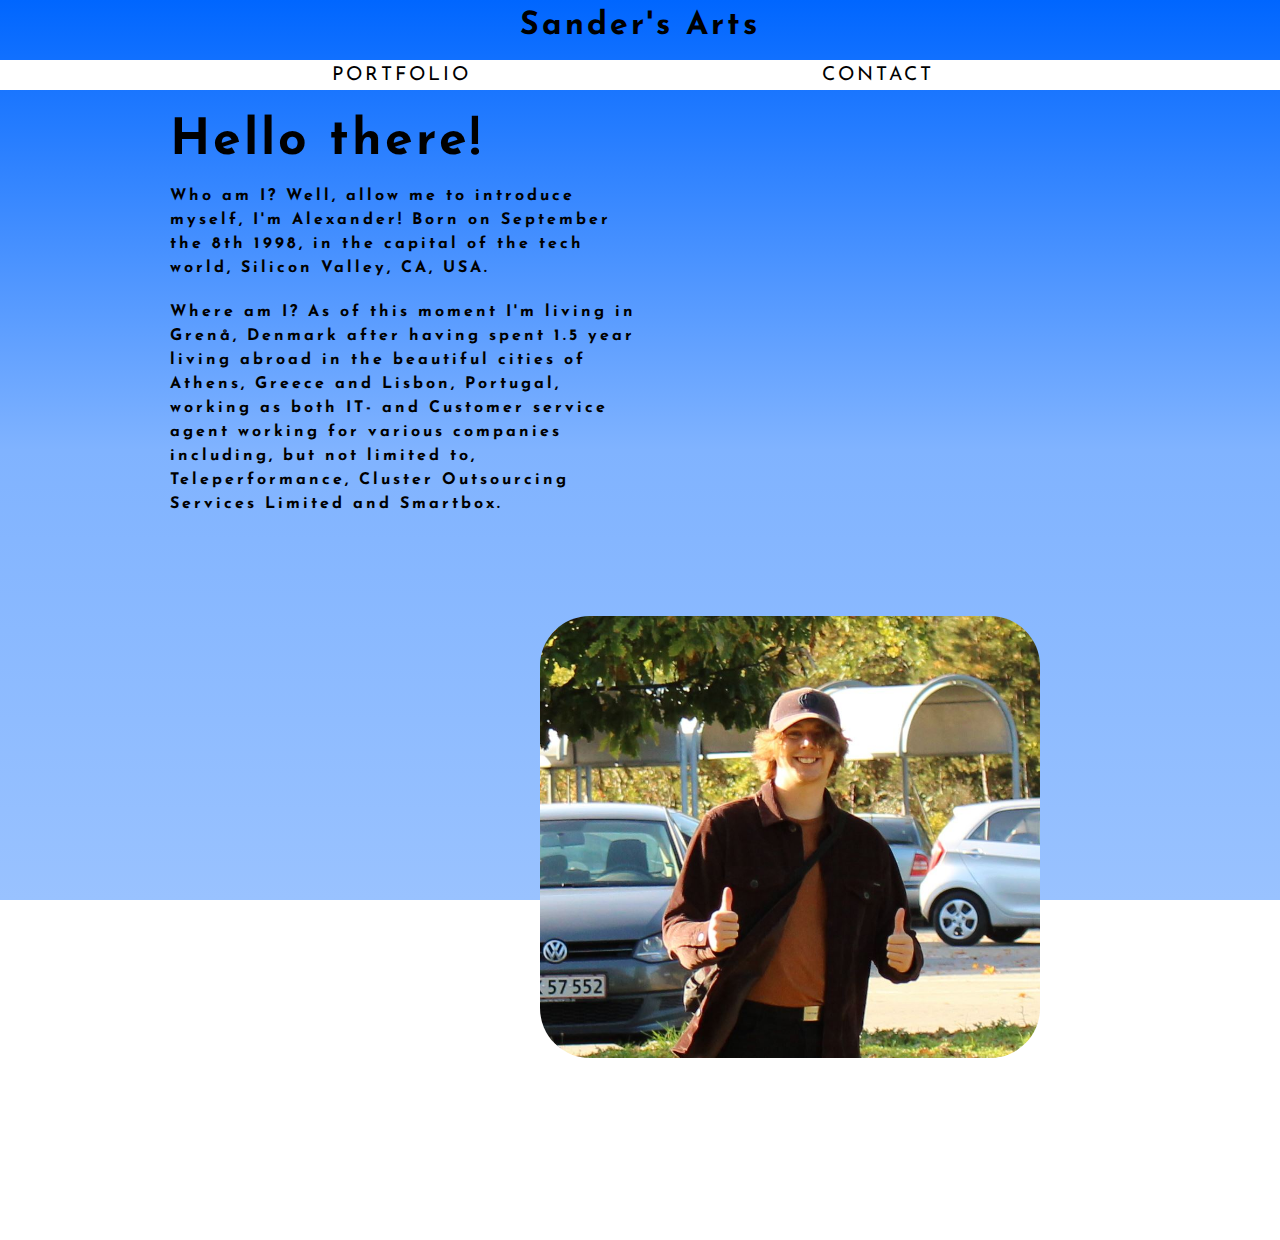
<file: Portfolio 3000/Index.html>
<!doctype html>
<html>
<head>
<meta charset="utf-8">
	
<title>Portfolio 3000</title>
			<meta name="viewport" content="width=device-width, initial-scale=1.0">
			<!--- width=device-width, means it uses the width of the device, and initial-scale=1.0 means the device needs to scale the contant to the website, to match the device ---> 
			<link rel="stylesheet" href="PortfolioStylesheet.css">
	
</head>

<body>
	
<div class="header">
	<p></p>
	<p></p>
	<h1>Sander's Arts</h1> 
</div>
	
	<div id="buttomheader">
		
		<div class="container1">
	<a href="Portfolio.html"><button class="btn-2">PORTFOLIO</button></a>
	<a href="Contact.html"><button class="btn-1">CONTACT</button></a> 
		</div>
		
		
</div>
	
	<div class="wrapper">
	<article class="info">
	
		<h2> Hello there!</h2>
		<p><b>Who am I? Well, allow me to introduce myself, I'm Alexander! Born on September the 8th 1998, in the capital of the tech world, Silicon Valley, CA, USA. </b></p>
		<p><b>Where am I? As of this moment I'm living in Grenå, Denmark after having spent 1.5 year living abroad in the beautiful cities of Athens, Greece and Lisbon, Portugal, working as both IT- and Customer service agent working for various companies including, but not limited to, Teleperformance, Cluster Outsourcing Services Limited and Smartbox.</b></p>		
	</article>
		<img class="Happy_Alex" src="Images/Happy_Alex.JPG" alt="Alexander Laursen">
	
	</div>
	
	<div class="footer"></div>
	
	
</body>
</html>
</file>
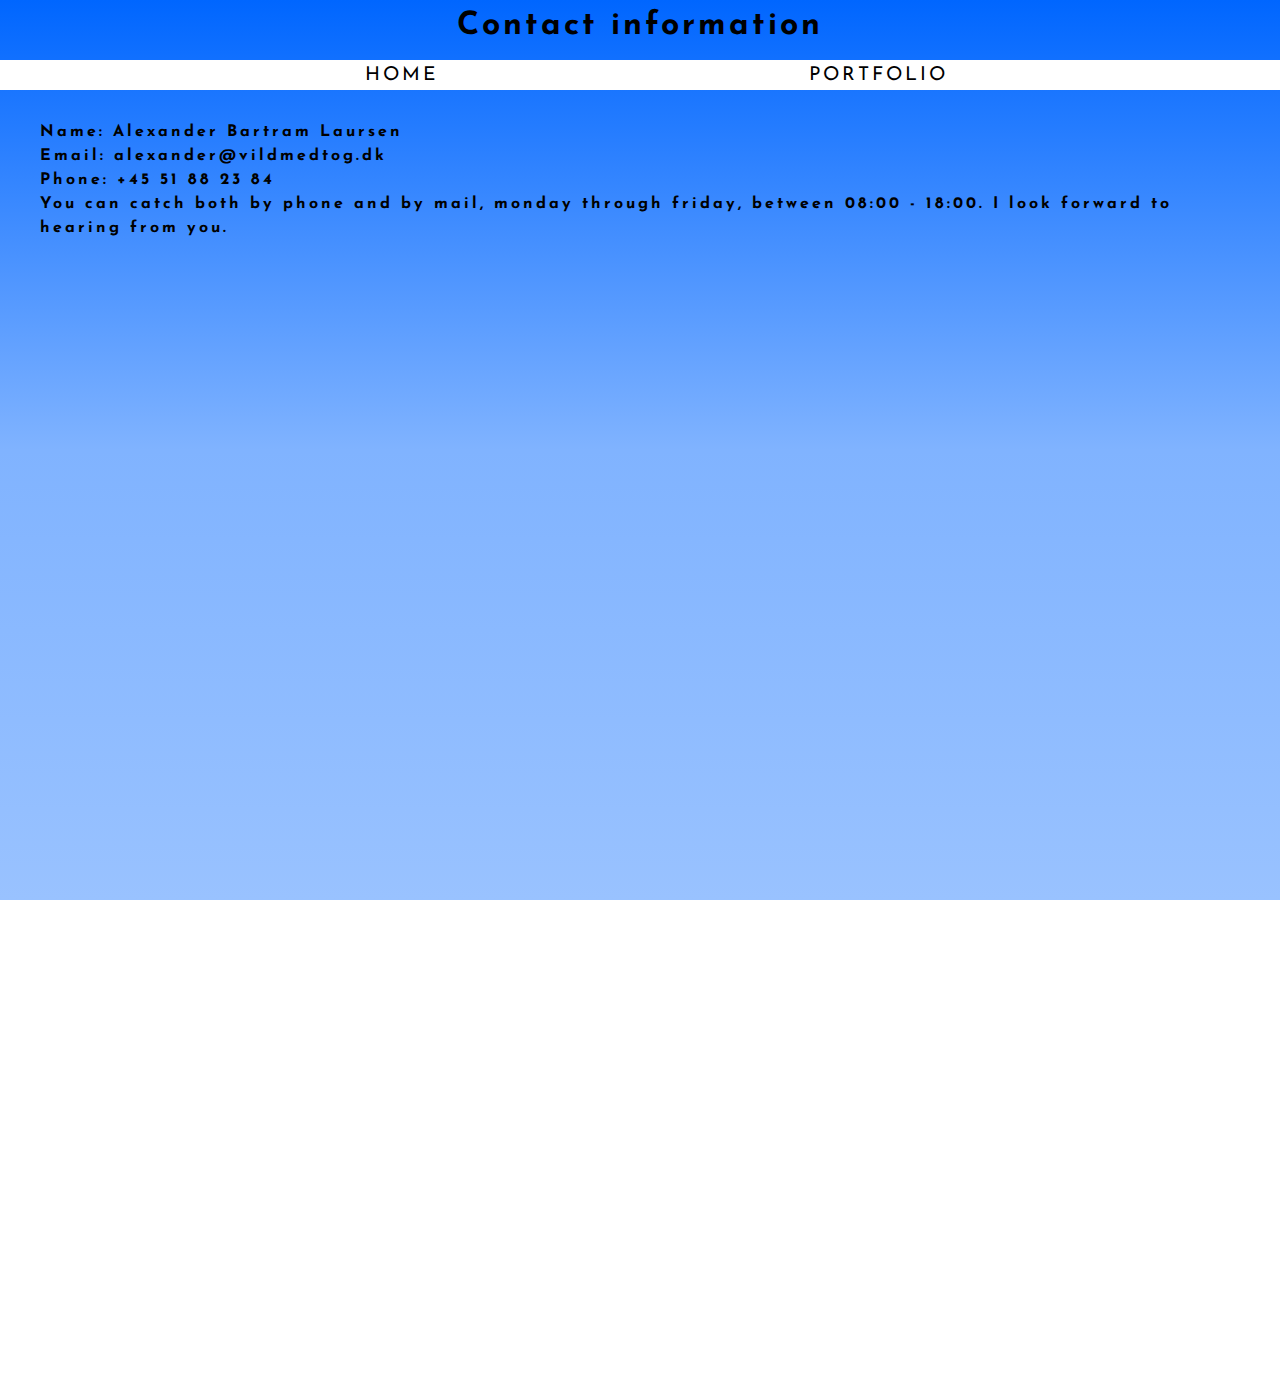
<file: Portfolio 3000/Contact.html>
<!doctype html>
<html>
<head>
<meta charset="utf-8">
<title>Portfolio 3000</title>
	<meta name="viewport" content="width=device-width, initial-scale=1.0">
			<!--- width=device-width, means it uses the width of the device, and initial-scale=1.0 means the device needs to scale the contant to the website, to match the device ---> 
			<link rel="stylesheet" href="PortfolioStylesheet.css">
	
</head>

<body>
	
	
<div class="header">
	<h1>Contact information</h1>
	

		</div>
	
	<div id="buttomheader">
	<div class="container2">
	<a href="Index.html"><button class="btn-3">HOME</button></a>
		<a href="Portfolio.html"><button class="btn-2">PORTFOLIO</button></a>
	
	</div>
	
  
</div>
	
	<div id="InfoBox">
	<p></p>
	<p></p>
	<p></p>
	<p> <b>Name: Alexander Bartram Laursen</b></p>
	
	<p> <b>Email: alexander@vildmedtog.dk</b></p>
	
	<p><b>Phone: +45 51 88 23 84</b></p>
	<p></p>
	<p><b>You can catch both by phone and by mail, monday through friday, between 08:00 - 18:00. I look forward to hearing from you.</b></p>
		
	</div>
	
	
</body>
</html>
</file>
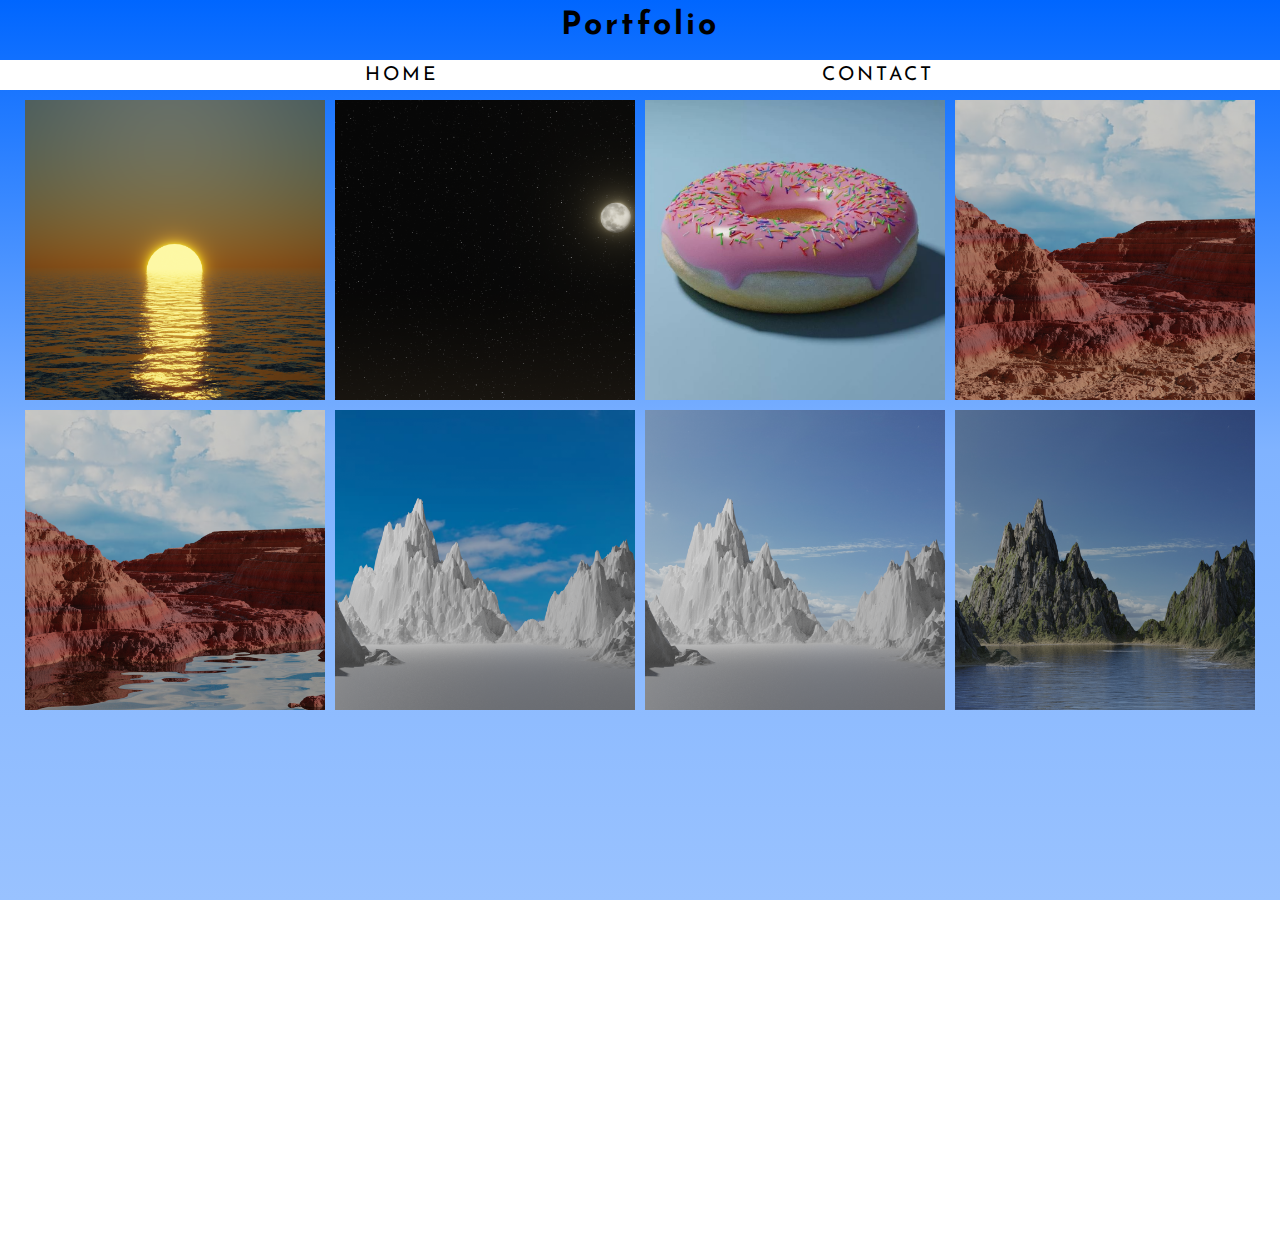
<file: Portfolio 3000/Portfolio.html>
<!doctype html>
<html>
<head>
<meta charset="utf-8">
<title>Portfolio 3000</title>
	<meta name="viewport" content="width=device-width, initial-scale=1.0">
			<!--- width=device-width, means it uses the width of the device, and initial-scale=1.0 means the device needs to scale the contant to the website, to match the device ---> 
			<link rel="stylesheet" href="PortfolioStylesheet.css">
	
</head>

<body>
	
	
	
	
<div class="header">
	<h1>Portfolio</h1>
		
		</div>

	<div id="buttomheader">
	
	<div class="container2">
	<a href="Index.html"><button class="btn-3">HOME</button></a>
	<a href="Contact.html"><button class="btn-1">CONTACT</button></a> 
	</div>
		
		<div class="main">
		    <img src="Images/Sunset_with_bloom.png"/>
			<img src="Images/Shiny_Moon.png"/>
			<img src="Images/Donut _look_at_this_photo.JPG"/>
			<img src="Images/First_canyon_ever.png"/>
			<img src="Images/First_canyon_with_water.png"/>
			<img src="Images/Landscaping_with_basser_bad_skies.png"/>
			<img src="Images/Landscaping_with_basser.png"/>
			<img src="Images/Almost_heaven.png"/>
		</div>
	
	</div>
</body>
	
</html>
</file>
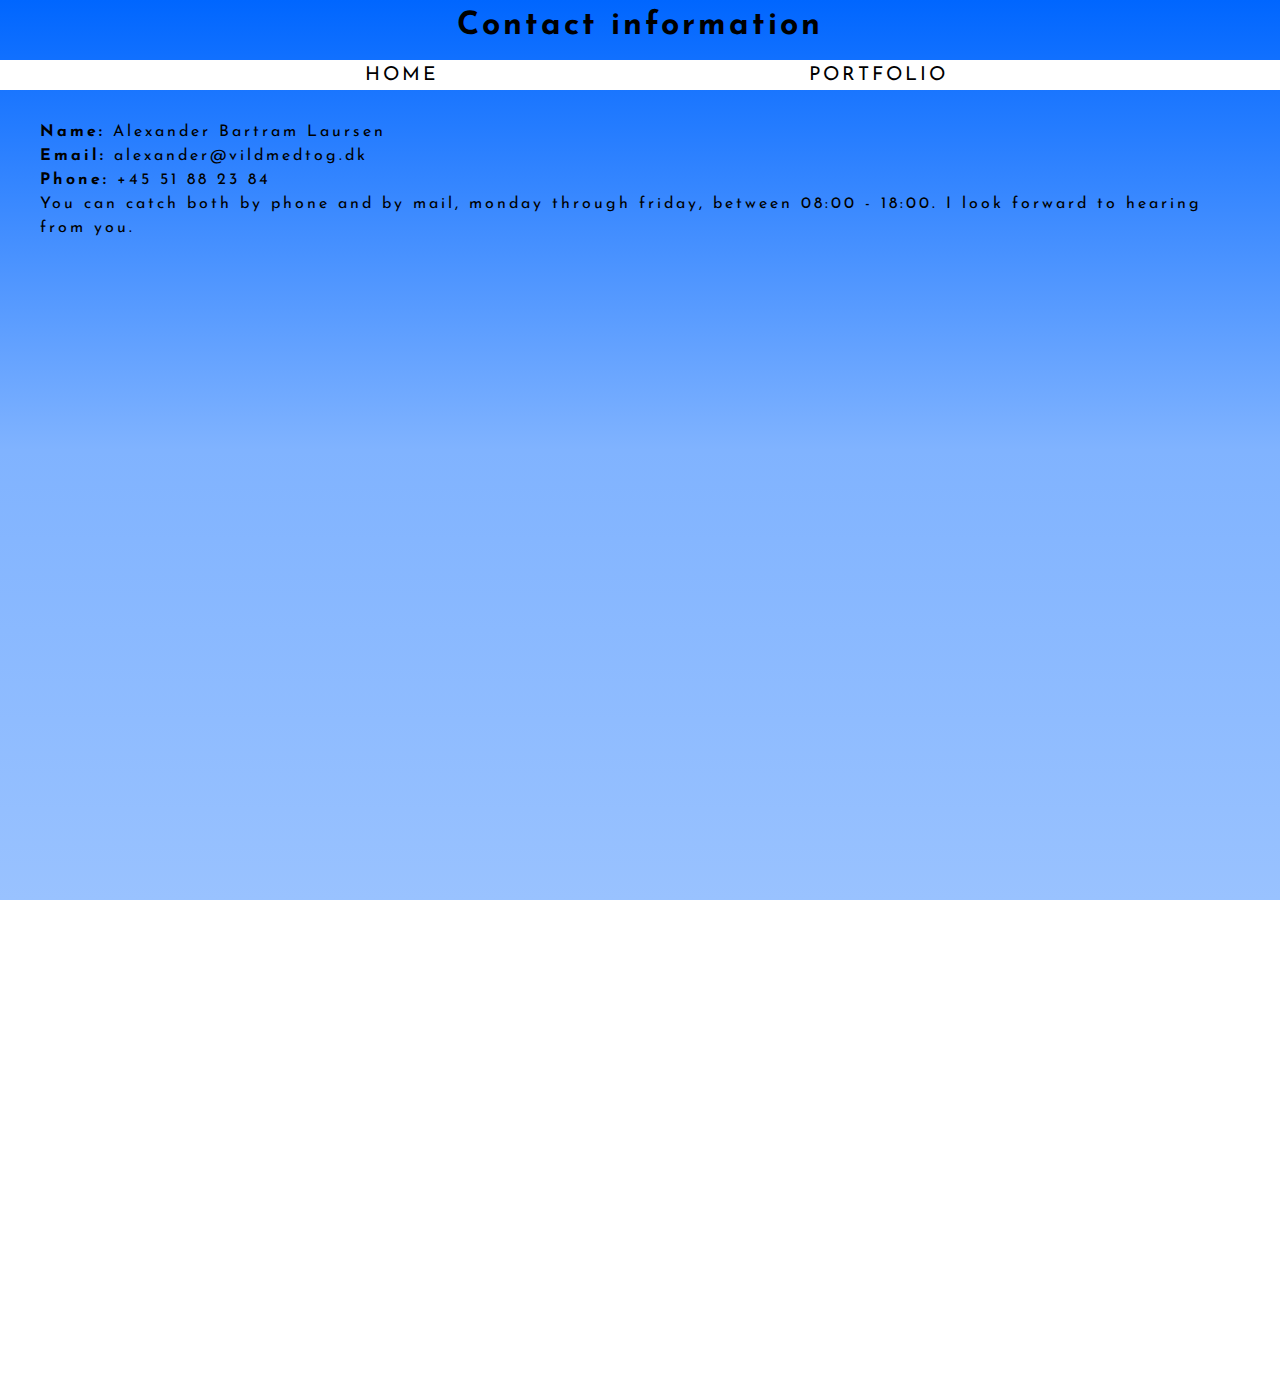
<file: Portfolio 3000/Portfolio_delivery/Contact.html>
<!doctype html>
<html>
<head>
<meta charset="utf-8">
<title>Portfolio 3000</title>
	<meta name="viewport" content="width=device-width, initial-scale=1.0">
			<!--- width=device-width, means it uses the width of the device, and initial-scale=1.0 means the device needs to scale the contant to the website, to match the device ---> 
			<link rel="stylesheet" href="PortfolioStylesheet.css">
	
</head>

<body>
	
	
<div class="header">
	<h1>Contact information</h1>
	

		</div>
	
	<div id="buttomheader">
	<div class="container2">
	<a href="Index.html"><button class="btn-3">HOME</button></a>
		<a href="Portfolio.html"><button class="btn-2">PORTFOLIO</button></a>
	
	</div>
	
  
</div>
	
	<div id="InfoBox">
	<p></p>
	<p></p>
	<p></p>
	<p> <b>Name:</b> Alexander Bartram Laursen</p>
	
	<p> <b>Email:</b> alexander@vildmedtog.dk</p>
	
	<p><b>Phone:</b> +45 51 88 23 84</p>
	<p></p>
	<p>You can catch both by phone and by mail, monday through friday, between 08:00 - 18:00. I look forward to hearing from you.</p>
		
	</div>
	
	
</body>
</html>
</file>
<file: Portfolio 3000/PortfolioStylesheet.css>
@charset "utf-8";
/* CSS Document */
@import url('https://fonts.googleapis.com/css2?family=Josefin+Sans:wght@300&display=swap');
* {
	font-family: 'Josefin Sans', sans-serif;
	letter-spacing: 3px;
	margin: 0;
	padding: 0;
	box-sizing: border-box;
	
}

.wrapper {
	margin: 0 auto;
	width: 100%;
	
}

body {
	
	height: 100%;
	min-height: 100vh;
	/* VH stands for View height and is equal to percentage 100vh = 100% */
	overflow-x: hidden;
	margin: 0;
	background-repeat: no-repeat;
	background-attachment: fixed;
	background-image: linear-gradient(to top, #99c2ff, #80b3ff, #0066ff);
	position: relative;
	padding-bottom: 1150px;

}


.header {
	
	width: 100%;
	height: 60px;
	background-color: transparent;
	text-align: center;
	color: black;
	padding: 10px;

}

#buttomheader {
	
	width: 100%;
	height: 30px;
	background-color: white;	
	padding: 0px;
	
	
}

.info {
	width: 100%;
}

.info h2{
	font-size: 50px;
	line-height: 44px;
	padding: 30px 30px 20px	
		/* First 30px(From the top) Second 30px(From the left and right side) Third 30px(From the bottom)*/
	
	
}

.info p{
	font-size: 16px;
	line-height: 24px;
	padding: 20px 30px 0px
		/* First 0px(From the top) Second 30px(From the left and right side) Third 30px(From the bottom)*/
		
}

.Happy_Alex {
	border-radius: 50px;
	padding-top: 0px;
	height: 50%;
	width: 50%;
	margin: 100px;
	
}

/* For desktops */
@media only screen and (min-width: 1000px) {
	
	.wrapper {
		
		width: 1000px;
		
	}
	
	.info {
	width: 50%;
	float: left;
}
	
	.info h2{
	padding: 30px 0px 0px 30px	
		/* First 30px(From the top) Second 30px(From the left and right side) Third 30px(From the bottom)*/
	
	
}

.info p{
	padding: 20px 0px 0px 30px;
		/* First 0px(From the top) Second 30px(From the left and right side) Third 30px(From the bottom)*/
		
}


.Happy_Alex {
	padding-top: 0px;
	width: 50%;
	float: right;
	
}
	

.footer {
	background-color: white;
	height: 30px;
	width: 100%;
	position: absolute;
	bottom: 0;
 }

}


.container1 {
	
	display: flex;
	flex-direction: row;
	justify-content: space-evenly;
	align-items: center;
	text-align: center;
	min-height: 30px;
}

.btn-1 {
	width: 150px;
	height: 30px;
	border: none;
	color: black;
	background-color: white;
	border-radius: 2px;
	box-shadow: inset 0 0 0 0 grey;
	transition: ease-out 0.3s;
	font-size: 1.2rem;
	/* rem mean 16px, so if 2rem = 16*2 = 32px */
	outline: none; 
	position: relative;
	z-index: 1;
	
	
}

	.btn-1:hover {
		color: white;
		cursor: pointer;
		
		
	}

.btn-1:before {
	transition: 0.5s all ease;
	position: absolute;
	top: 0;
	left: 50%;
	right: 50%;
	bottom: 0%;
	opacity: 0;
	content: "";
	background-color: grey;
	
}

.btn-1:hover:before {
		transition: 0.5 all ease;
		left: 0;
		right: 0;
		opacity: 1;
		z-index: -1;
	}

.btn-2 {
	width: 150px;
	height: 30px;
	border: none;
	color: black;
	background-color: white;
	border-radius: 2px;
	box-shadow: inset 0 0 0 0 grey;
	transition: ease-out 0.3s;
	font-size: 1.2rem;
	/* rem mean 16px, so if 2rem = 16*2 = 32px */
	outline: none; 
	position: relative;
	z-index: 1;

}

.btn-2:hover {
		color: white;
		cursor: pointer;
		
		
	}

.btn-2:before {
	transition: 0.5s all ease;
	position: absolute;
	top: 0;
	left: 50%;
	right: 50%;
	bottom: 0%;
	opacity: 0;
	content: "";
	background-color: grey;

	 }

	.btn-2:hover:before {
		transition: 0.5 all ease;
		left: 0;
		right: 0;
		opacity: 1;
		z-index: -1;
						}


.container2 {
	
	display: flex;
	flex-direction: row;
	justify-content: space-evenly;
	align-items: center;
	text-align: center;
	min-height: 30px;
}

.btn-3 {
	width: 150px;
	height: 30px;
	border: none;
	color: black;
	background-color: white;
	border-radius: 2px;
	box-shadow: inset 0 0 0 0 grey;
	transition: ease-out 0.3s;
	font-size: 1.2rem;
	/* rem mean 16px, so if 2rem = 16*2 = 32px */
	outline: none; 
	position: relative;
	z-index: 1;

}

.btn-3:hover {
		color: white;
		cursor: pointer;
		
		
	}

.btn-3:before {
	transition: 0.5s all ease;
	position: absolute;
	top: 0;
	left: 50%;
	right: 50%;
	bottom: 0%;
	opacity: 0;
	content: "";
	background-color: grey;

	 }

	.btn-3:hover:before {
		transition: 0.5 all ease;
		left: 0;
		right: 0;
		opacity: 1;
		z-index: -1;
						}


.wrapper2 {
	margin: 0 auto;
	width: 100%;

 }



#InfoBox {
	font-size: 16px;
	margin: 10px;
	line-height: 24px;
	padding: 20px 30px 0px;
	
}

.main {
	position: absolute;
	justify-content: center;
	align-items: center;
	margin-top: 10px;
	width: 100vw;
	/* VW = View width like VH = View Height */
	display: grid;
	grid-template-columns: repeat(auto-fill, minmax(300px, 300px));
	column-gap: 10px;
	/*Adds gap between the picture columns by 10px */
	row-gap: 10px;
	/* Adds gap between pictures by 10px */
	padding-bottom: 20px;
	/* adds distance of 20px from the bottom*/

}

img { 
width: 300px;
height: 300px;
object-fit: cover;
object-position: center;
}
</file>
<file: Portfolio 3000/Portfolio_delivery/PortfolioStylesheet.css>
@charset "utf-8";
/* CSS Document */
@import url('https://fonts.googleapis.com/css2?family=Josefin+Sans:wght@300&display=swap');
* {
	font-family: 'Josefin Sans', sans-serif;
	letter-spacing: 3px;
	margin: 0;
	padding: 0;
	box-sizing: border-box;
	
}

.wrapper {
	margin: 0 auto;
	width: 100%;
	
}

body {
	
	height: 100%;
	min-height: 100vh;
	/* VH stands for View height and is equal to percentage 100vh = 100% */
	overflow-x: hidden;
	margin: 0;
	background-repeat: no-repeat;
	background-attachment: fixed;
	background-image: linear-gradient(to top, #99c2ff, #80b3ff, #0066ff);
	position: relative;
	padding-bottom: 1150px;

}


.header {
	
	width: 100%;
	height: 60px;
	background-color: transparent;
	text-align: center;
	color: black;
	padding: 10px;

}

#buttomheader {
	
	width: 100%;
	height: 30px;
	background-color: white;	
	padding: 0px;
	
	
}

.info {
	width: 100%;
}

.info h2{
	font-size: 50px;
	line-height: 44px;
	padding: 30px 30px 20px	
		/* First 30px(From the top) Second 30px(From the left and right side) Third 30px(From the bottom)*/
	
	
}

.info p{
	font-size: 16px;
	line-height: 24px;
	padding: 20px 30px 0px
		/* First 0px(From the top) Second 30px(From the left and right side) Third 30px(From the bottom)*/
		
}

.Happy_Alex {
	border-radius: 50px;
	padding-top: 0px;
	height: 50%;
	width: 50%;
	margin: 100px;
	
}

/* For desktops */
@media only screen and (min-width: 1000px) {
	
	.wrapper {
		
		width: 1000px;
		
	}
	
	.info {
	width: 50%;
	float: left;
}
	
	.info h2{
	padding: 30px 0px 0px 30px	
		/* First 30px(From the top) Second 30px(From the left and right side) Third 30px(From the bottom)*/
	
	
}

.info p{
	padding: 20px 0px 0px 30px;
		/* First 0px(From the top) Second 30px(From the left and right side) Third 30px(From the bottom)*/
		
}


.Happy_Alex {
	padding-top: 0px;
	width: 50%;
	float: right;
	
}
	

.footer {
	background-color: white;
	height: 30px;
	width: 100%;
	position: absolute;
	bottom: 0;
 }

}


.container1 {
	
	display: flex;
	flex-direction: row;
	justify-content: space-evenly;
	align-items: center;
	text-align: center;
	min-height: 30px;
}

.btn-1 {
	width: 150px;
	height: 30px;
	border: none;
	color: black;
	background-color: white;
	border-radius: 2px;
	box-shadow: inset 0 0 0 0 grey;
	transition: ease-out 0.3s;
	font-size: 1.2rem;
	/* rem mean 16px, so if 2rem = 16*2 = 32px */
	outline: none; 
	position: relative;
	z-index: 1;
	
	
}

	.btn-1:hover {
		color: white;
		cursor: pointer;
		
		
	}

.btn-1:before {
	transition: 0.5s all ease;
	position: absolute;
	top: 0;
	left: 50%;
	right: 50%;
	bottom: 0%;
	opacity: 0;
	content: "";
	background-color: grey;
	
}

.btn-1:hover:before {
		transition: 0.5 all ease;
		left: 0;
		right: 0;
		opacity: 1;
		z-index: -1;
	}

.btn-2 {
	width: 150px;
	height: 30px;
	border: none;
	color: black;
	background-color: white;
	border-radius: 2px;
	box-shadow: inset 0 0 0 0 grey;
	transition: ease-out 0.3s;
	font-size: 1.2rem;
	/* rem mean 16px, so if 2rem = 16*2 = 32px */
	outline: none; 
	position: relative;
	z-index: 1;

}

.btn-2:hover {
		color: white;
		cursor: pointer;
		
		
	}

.btn-2:before {
	transition: 0.5s all ease;
	position: absolute;
	top: 0;
	left: 50%;
	right: 50%;
	bottom: 0%;
	opacity: 0;
	content: "";
	background-color: grey;

	 }

	.btn-2:hover:before {
		transition: 0.5 all ease;
		left: 0;
		right: 0;
		opacity: 1;
		z-index: -1;
						}


.container2 {
	
	display: flex;
	flex-direction: row;
	justify-content: space-evenly;
	align-items: center;
	text-align: center;
	min-height: 30px;
}

.btn-3 {
	width: 150px;
	height: 30px;
	border: none;
	color: black;
	background-color: white;
	border-radius: 2px;
	box-shadow: inset 0 0 0 0 grey;
	transition: ease-out 0.3s;
	font-size: 1.2rem;
	/* rem mean 16px, so if 2rem = 16*2 = 32px */
	outline: none; 
	position: relative;
	z-index: 1;

}

.btn-3:hover {
		color: white;
		cursor: pointer;
		
		
	}

.btn-3:before {
	transition: 0.5s all ease;
	position: absolute;
	top: 0;
	left: 50%;
	right: 50%;
	bottom: 0%;
	opacity: 0;
	content: "";
	background-color: grey;

	 }

	.btn-3:hover:before {
		transition: 0.5 all ease;
		left: 0;
		right: 0;
		opacity: 1;
		z-index: -1;
						}


.wrapper2 {
	margin: 0 auto;
	width: 100%;

 }



#InfoBox {
	font-size: 16px;
	margin: 10px;
	line-height: 24px;
	padding: 20px 30px 0px;
	
}

.main {
	position: absolute;
	justify-content: center;
	align-items: center;
	margin-top: 10px;
	width: 100vw;
	/* VW = View width like VH = View Height */
	display: grid;
	grid-template-columns: repeat(auto-fill, minmax(300px, 300px));
	column-gap: 10px;
	row-gap: 10px;
	padding-bottom: 20px;

}

img { 
width: 300px;
height: 300px;
object-fit: cover;
object-position: center;
	
}
</file>
